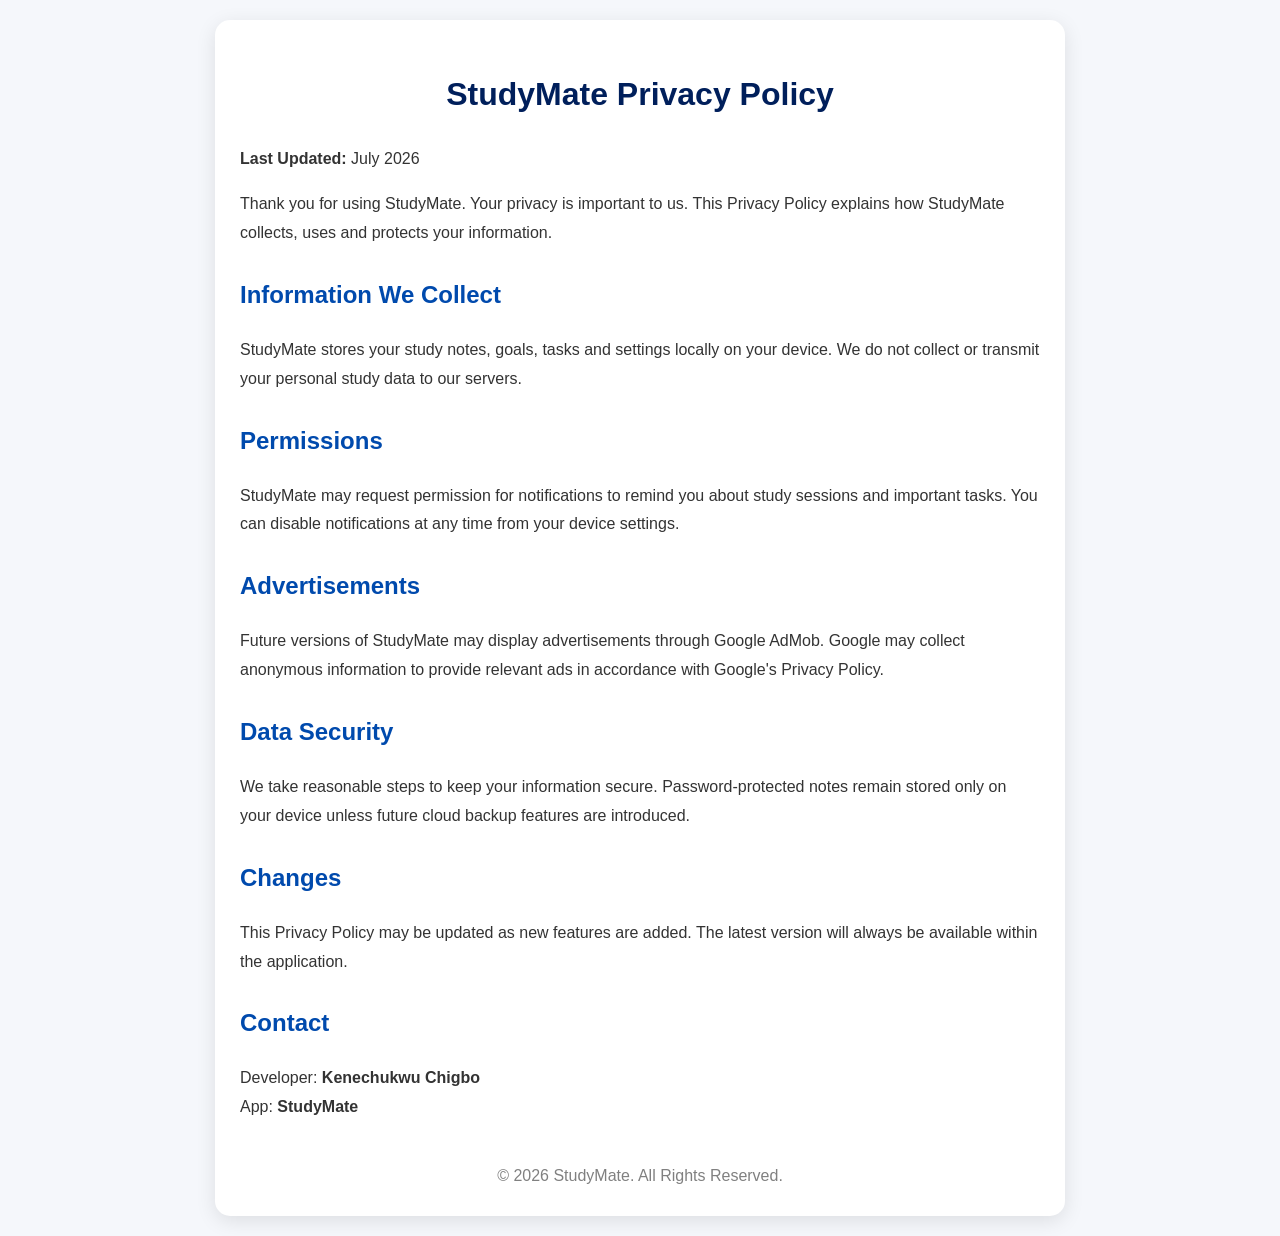
<file: privacy.html>
<!DOCTYPE html>
<html lang="en">
<head>
<meta charset="UTF-8">
<meta name="viewport" content="width=device-width, initial-scale=1.0">
<title>StudyMate Privacy Policy</title>

<style>
body{
    font-family: Arial, sans-serif;
    background:#f5f7fb;
    color:#333;
    line-height:1.8;
    margin:0;
    padding:20px;
}

.container{
    max-width:800px;
    margin:auto;
    background:white;
    padding:25px;
    border-radius:15px;
    box-shadow:0 5px 20px rgba(0,0,0,.1);
}

h1{
    color:#001f5b;
    text-align:center;
}

h2{
    color:#004aad;
    margin-top:25px;
}

p,li{
    font-size:16px;
}

footer{
    text-align:center;
    margin-top:40px;
    color:gray;
}
</style>

</head>
<body>

<div class="container">

<h1>StudyMate Privacy Policy</h1>

<p><strong>Last Updated:</strong> July 2026</p>

<p>
Thank you for using StudyMate. Your privacy is important to us.
This Privacy Policy explains how StudyMate collects, uses and protects your information.
</p>

<h2>Information We Collect</h2>

<p>
StudyMate stores your study notes, goals, tasks and settings locally on your device.
We do not collect or transmit your personal study data to our servers.
</p>

<h2>Permissions</h2>

<p>
StudyMate may request permission for notifications to remind you about study sessions and important tasks.
You can disable notifications at any time from your device settings.
</p>

<h2>Advertisements</h2>

<p>
Future versions of StudyMate may display advertisements through Google AdMob.
Google may collect anonymous information to provide relevant ads in accordance with Google's Privacy Policy.
</p>

<h2>Data Security</h2>

<p>
We take reasonable steps to keep your information secure.
Password-protected notes remain stored only on your device unless future cloud backup features are introduced.
</p>

<h2>Changes</h2>

<p>
This Privacy Policy may be updated as new features are added.
The latest version will always be available within the application.
</p>

<h2>Contact</h2>

<p>
Developer: <strong>Kenechukwu Chigbo</strong><br>
App: <strong>StudyMate</strong>
</p>

<footer>

© 2026 StudyMate. All Rights Reserved.

</footer>

</div>

</body>
</html>
</file>
